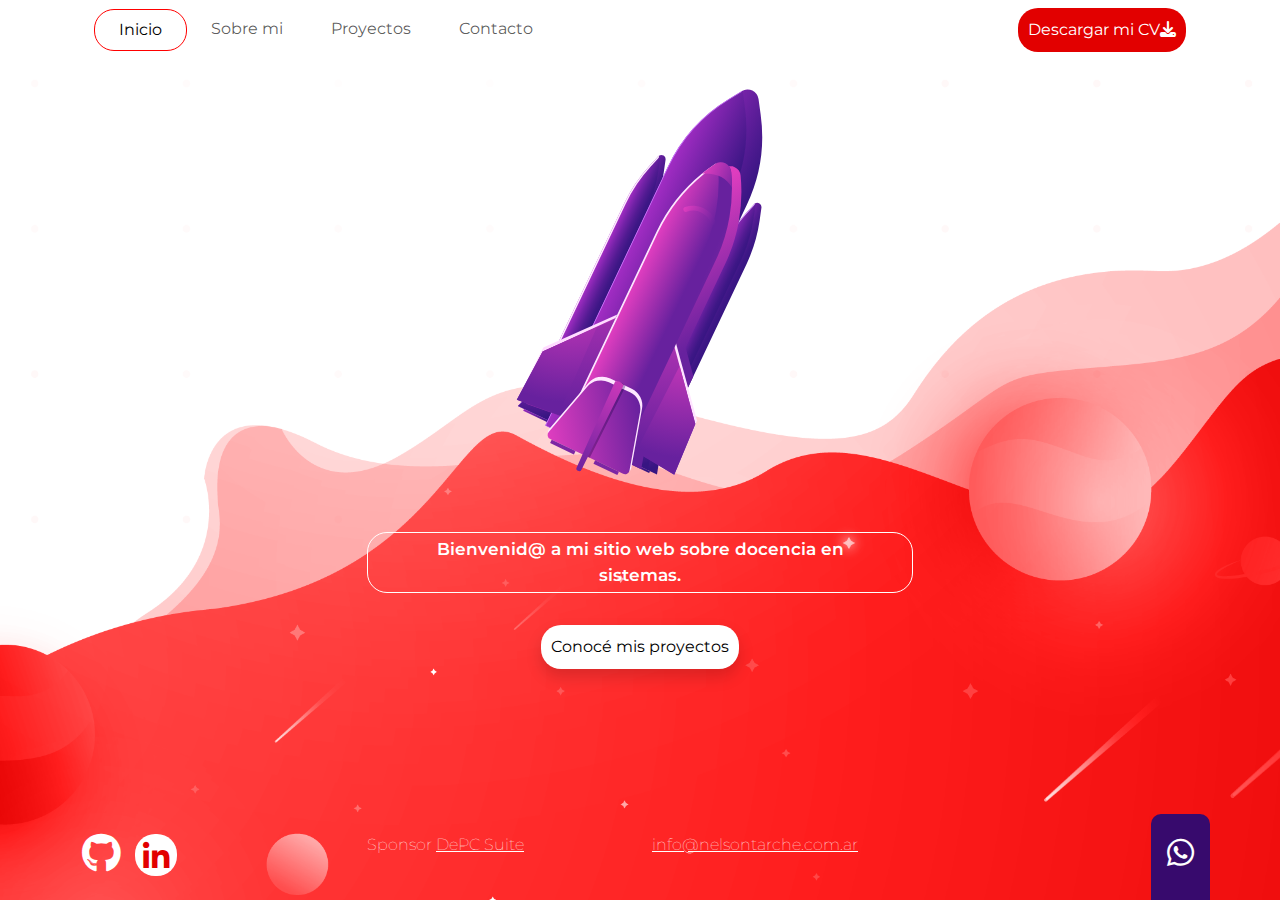
<file: index.html>
<!DOCTYPE html>
<html lang="es" class="h-100">

<head>
    <meta charset="UTF-8">
    <meta http-equiv="X-UA-Compatible" content="IE=edge">
    <meta name="viewport" content="width=device-width, initial-scale=1.0">
    <title>Inicio</title>
    <link rel="stylesheet" href="css/fontawesome/css/all.min.css">
    <link rel="stylesheet" href="css/fontawesome/css/fontawesome.min.css">
    <link rel="stylesheet" href="css/bootstrap/css/bootstrap.min.css">
    <script src="css/bootstrap/js/bootstrap.bundle.min.js"></script>
    <link rel="stylesheet" href="css/estilos.css">
</head>

<body id="inicio" class="d-flex flex-column h-100">
    <header class="container">
        <nav class="navbar navbar-expand-md mb-4">
            <div class="container-fluid">
                <button class="navbar-toggler" type="button" data-bs-toggle="collapse" data-bs-target="#navbarCollapse"
                    aria-controls="navbarCollapse" aria-expanded="false" aria-label="Toggle navigation">
                    <span class="navbar-toggler-icon"></span>
                </button>
                <div class="collapse navbar-collapse" id="navbarCollapse">
                    <ul class="navbar-nav me-auto mb-2 mb-md-0">
                        <li class="nav-item">
                            <a class="nav-link active px-4" href="index.html">Inicio</a>
                        </li>
                        <li class="nav-item">
                            <a class="nav-link px-4" href="sobre-mi.html">Sobre mi</a>
                        </li>
                        <li class="nav-item">
                            <a class="nav-link px-4" href="proyectos.html">Proyectos</a>
                        </li>
                        <li class="nav-item">
                            <a class="nav-link px-4" href="contacto.html">Contacto</a>
                        </li>
                    </ul>
                    <ul class="navbar-nav">
                        <li class="float-sm-end">
                            <a class="btn btn-rojo" href="contacto.html">Descargar mi CV<i class="fa-solid fa-download"></i></a>
                        </li>
                    </ul>
                </div>
            </div>
        </nav>
    </header>
    <main class="container">

        <div class="row">
            <div class="col-12 cohete mx-auto text-center">
                <a href="proyectos.html"><img src="images/cohete.svg" alt="COHETE"></a>
            </div>
            <div class="col-12 col-sm-6 offset-sm-3 text-center mt-4">
                <div class="my-4">
                    <p class="px-5 py-1">Bienvenid@ a mi sitio web sobre docencia en sistemas.</p>
                </div>
            </div>
            <div class="col-12 text-center pt-2 pb-4">
                <a href="proyectos.html" class="btn shadow btn-inicio">Conocé mis proyectos</a>
            </div>
        </div>

    </main>

    <footer class="container mt-auto py-4">
        <div class="btn-whatsapp pt-3 pb-4 px-3">
            <i class="fa-brands fa-whatsapp"></i>
        </div>
        <div class="row">
            <div class="col-sm-3 col-12">
                <a href="" target="_blank" title="Github"><i class="fab fa-github"></i></a>
                <a href="" target="_blank" title="Linkedin"><i class="fab fa-linkedin-in"></i></a>
            </div>
            <div class="col-sm-3 col-12 texto-footer">
                Sponsor <a href="https://depcsuite.com">DePC Suite</a>

            </div>
            <div class="col-sm-3 col-12 texto-footer">
                <a href="mailto:info@nelsontarche.com.ar">info@nelsontarche.com.ar</a>
            </div>

        </div>
    </footer>

</body>

</html>
</file>
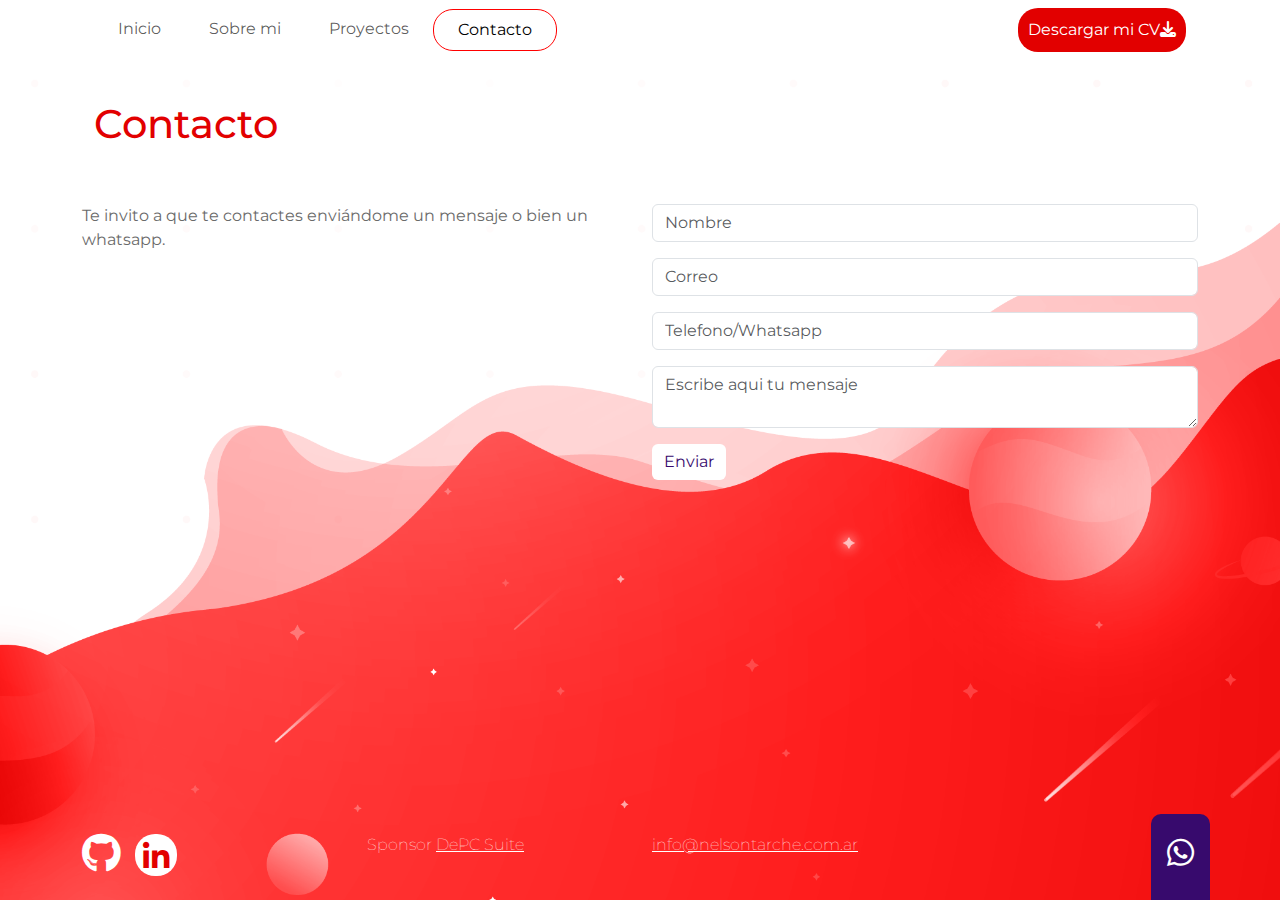
<file: contacto.html>
<!DOCTYPE html>
<html lang="es" class="h-100">

<head>
    <meta charset="UTF-8">
    <meta http-equiv="X-UA-Compatible" content="IE=edge">
    <meta name="viewport" content="width=device-width, initial-scale=1.0">
    <title>Contacto</title>
    <link rel="stylesheet" href="css/fontawesome/css/all.min.css">
    <link rel="stylesheet" href="css/fontawesome/css/fontawesome.min.css">
    <link rel="stylesheet" href="css/bootstrap/css/bootstrap.min.css">
    <script src="css/bootstrap/js/bootstrap.bundle.min.js"></script>
    <link rel="stylesheet" href="css/estilos.css">
</head>

<body id="contacto" class="d-flex flex-column h-100">
    <header class="container">
        <nav class="navbar navbar-expand-md mb-4">
            <div class="container-fluid">
                <button class="navbar-toggler" type="button" data-bs-toggle="collapse" data-bs-target="#navbarCollapse"
                    aria-controls="navbarCollapse" aria-expanded="false" aria-label="Toggle navigation">
                    <span class="navbar-toggler-icon"></span>
                </button>
                <div class="collapse navbar-collapse" id="navbarCollapse">
                    <ul class="navbar-nav me-auto mb-2 mb-md-0">
                        <li class="nav-item">
                            <a class="nav-link px-4" href="index.html">Inicio</a>
                        </li>
                        <li class="nav-item">
                            <a class="nav-link px-4" href="sobre-mi.html">Sobre mi</a>
                        </li>
                        <li class="nav-item">
                            <a class="nav-link px-4" href="proyectos.html">Proyectos</a>
                        </li>
                        <li class="nav-item">
                            <a class="nav-link active px-4" href="contacto.html">Contacto</a>
                        </li>
                    </ul>
                    <ul class="navbar-nav">
                        <li class="float-sm-end">
                            <a class="btn btn-rojo" href="contacto.html">Descargar mi CV<i class="fa-solid fa-download"></i></a>
                        </li>
                    </ul>
                </div>
            </div>
        </nav>
    </header>
    <main class="container">
        <div class="container">
            <div class="row">
                <div class="col-12 pt-3 pb-5">
                    <h1>Contacto</h1>
                </div>
            </div>
        </div>
        <div class="row">
            <div class="col-12 col-sm-6">
                <p>Te invito a que te contactes enviándome un mensaje o bien un whatsapp.</p>
            </div>
            <div class="col-12 col-sm-6">
                <form action="" method="post">
                    <div class="pb-3">
                        <input type="text" name="txtNombre" id="txtNombre" placeholder="Nombre" class="form-control">
                    </div>
                    <div class="pb-3">
                        <input type="email" name="txtCorreo" id="txtCorreo" placeholder="Correo" class="form-control">
                    </div>
                    <div class="pb-3">
                        <input type="tel" name="txtTelefono" id="txtTelefono" placeholder="Telefono/Whatsapp"
                            class="form-control">
                    </div>
                    <div class="pb-3">
                        <textarea name="txtMensaje" id="txtMensaje" placeholder="Escribe aqui tu mensaje"
                            class="form-control"></textarea>
                    </div>
                    <div>
                        <button type="submit" id="btnEnviar" name="btnEnviar" class="btn">Enviar</button>
                    </div>

                </form>

            </div>
        </div>
    </main>
    <footer class="container mt-auto py-4">
        <div class="btn-whatsapp pt-3 pb-4 px-3">
            <i class="fa-brands fa-whatsapp"></i>
        </div>
        <div class="row">
            <div class="col-sm-3 col-12">
                <a href="" target="_blank" title="Github"><i class="fab fa-github"></i></a>
                <a href="" target="_blank" title="Linkedin"><i class="fab fa-linkedin-in"></i></a>
            </div>
            <div class="col-sm-3 col-12 texto-footer">
                Sponsor <a href="https://depcsuite.com">DePC Suite</a>

            </div>
            <div class="col-sm-3 col-12 texto-footer">
                <a href="mailto:info@nelsontarche.com.ar">info@nelsontarche.com.ar</a>
            </div>

        </div>
    </footer>

</body>

</html>
</file>
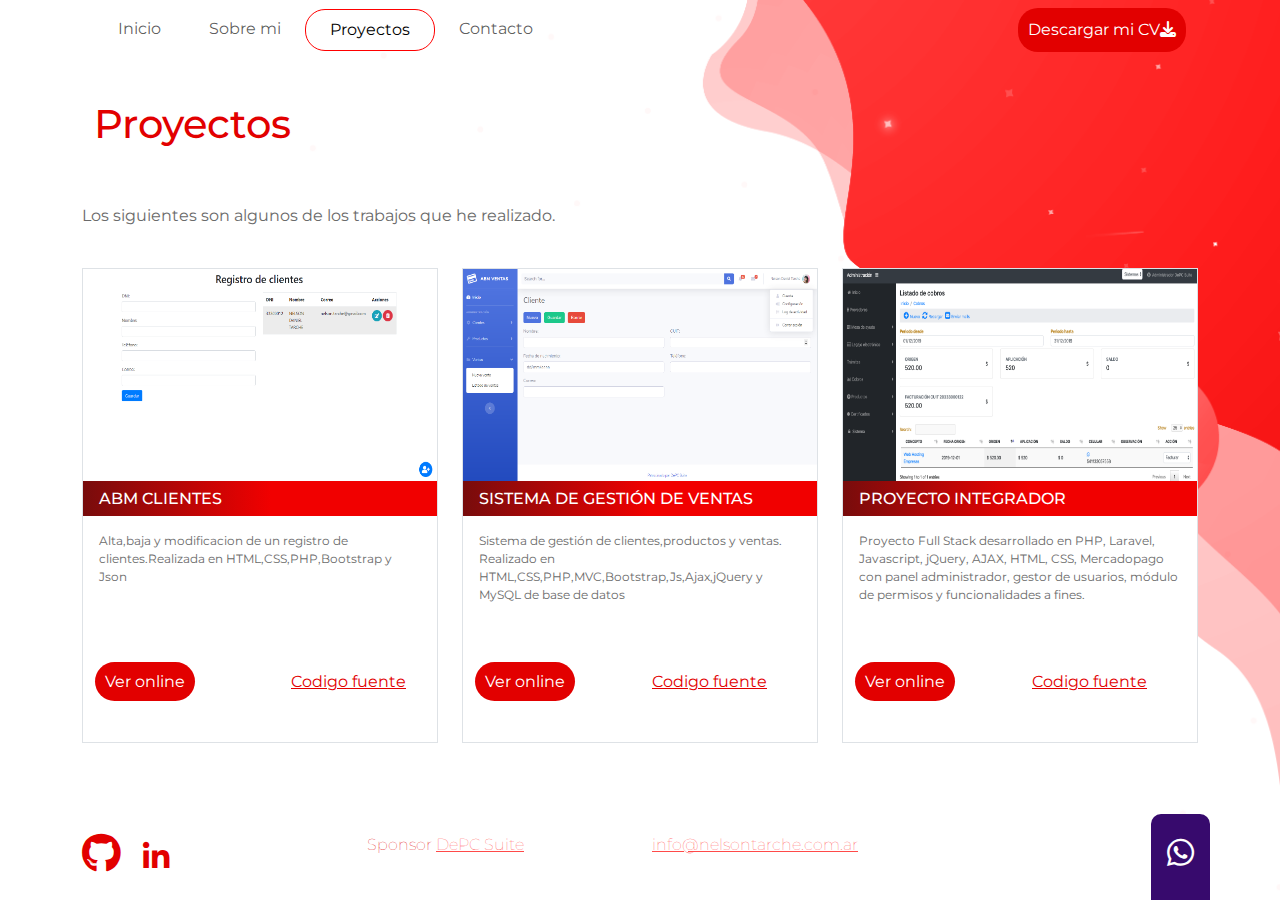
<file: proyectos.html>
<!DOCTYPE html>
<html lang="es" class="h-100">

<head>
    <meta charset="UTF-8">
    <meta http-equiv="X-UA-Compatible" content="IE=edge">
    <meta name="viewport" content="width=device-width, initial-scale=1.0">
    <title>Proyectos</title>
    <link rel="stylesheet" href="css/fontawesome/css/all.min.css">
    <link rel="stylesheet" href="css/fontawesome/css/fontawesome.min.css">
    <link rel="stylesheet" href="css/bootstrap/css/bootstrap.min.css">
    <script src="css/bootstrap/js/bootstrap.bundle.min.js"></script>
    <link rel="stylesheet" href="css/estilos.css">
</head>

<body id="proyectos" class="d-flex flex-column h-100">
    <header class="container">
        <nav class="navbar navbar-expand-md mb-4">
            <div class="container-fluid">
                <button class="navbar-toggler" type="button" data-bs-toggle="collapse" data-bs-target="#navbarCollapse"
                    aria-controls="navbarCollapse" aria-expanded="false" aria-label="Toggle navigation">
                    <span class="navbar-toggler-icon"></span>
                </button>
                <div class="collapse navbar-collapse" id="navbarCollapse">
                    <ul class="navbar-nav me-auto mb-2 mb-md-0">
                        <li class="nav-item">
                            <a class="nav-link px-4" href="index.html">Inicio</a>
                        </li>
                        <li class="nav-item ml-2">
                            <a class="nav-link px-4" href="sobre-mi.html">Sobre mi</a>
                        </li>
                        <li class="nav-item ml-2">
                            <a class="nav-link active px-4" href="proyectos.html">Proyectos</a>
                        </li>
                        <li class="nav-item ml-2">
                            <a class="nav-link px-4" href="contacto.html">Contacto</a>
                        </li>
                    </ul>
                    <ul class="navbar-nav">
                        <li class="float-sm-end">
                            <a class="btn btn-rojo" href="contacto.html">Descargar mi CV<i class="fa-solid fa-download"></i></a>
                        </li>
                    </ul>
                </div>

            </div>
        </nav>
    </header>
    <main class="container">
        <div class="container">
            <div class="row">
                <div class="col-12 pt-3 pb-5">
                    <h1>Proyectos</h1>
                </div>
            </div>
        </div>
        <div class="row">
            <div class="col-12 col-sm-6">
                <p>Los siguientes son algunos de los trabajos que he realizado.</p>
            </div>
        </div>
        <div class="row">
            <div class="col-12 col-sm-4 p-4">
                <div class="row border proyecto pb-5">
                    <div class="col-12 p-0">
                        <img src="images/abmclientes.png" alt="ABM CLIENTES" class="img-fluid">
                        <h2>ABM CLIENTES</h2>
                        <p class="py-2 px-3">Alta,baja y modificacion de un registro de clientes.Realizada en
                            HTML,CSS,PHP,Bootstrap y
                            Json</p>
                    </div>
                    <div class="col-6">
                        <a href="#" class="btn-rojo">Ver online</a>
                    </div>
                    <div class="col-6 text-center">
                        <a href="#" class="link-rojo">Codigo fuente</a>
                    </div>
                </div>
            </div>


            <div class="col-12 col-sm-4 p-4">
                <div class="row border proyecto pb-5">
                    <div class="col-12 p-0">
                        <img src="images/abmventas.png" alt="ABM VENTAS" class="img-fluid">
                        <h2>SISTEMA DE GESTIÓN DE VENTAS</h2>
                        <p class="py-2 px-3">Sistema de gestión de clientes,productos y ventas. Realizado en
                            HTML,CSS,PHP,MVC,Bootstrap,Js,Ajax,jQuery y MySQL de base de datos</p>
                    </div>
                    <div class="col-6">
                        <a href="#" class="btn-rojo">Ver online</a>
                    </div>
                    <div class="col-6">
                        <a href="#" class="link-rojo text.center">Codigo fuente</a>
                    </div>
                </div>
            </div>
            <div class="col-12 col-sm-4 p-4">
                <div class="row border proyecto pb-5">
                    <div class="col-12 p-0">
                        <img src="images/proyecto-integrador.png" alt="PROYECTO INTEGRADOR" class="img-fluid">
                        <h2>PROYECTO INTEGRADOR</h2>
                        <p class="py-2 px-3">Proyecto Full Stack desarrollado en PHP, Laravel, Javascript, jQuery, AJAX,
                            HTML, CSS,
                            Mercadopago con panel
                            administrador, gestor de usuarios, módulo de permisos y funcionalidades a fines.
                        </p>
                    </div>
                    <div class="col-6">
                        <a href="#" class="btn-rojo">Ver online</a>
                    </div>
                    <div class="col-6">
                        <a href="#" class="link-rojo text-center">Codigo fuente</a>
                    </div>
                </div>
            </div>

        </div>

    </main>
    <footer class="container mt-auto py-4">
        <div class="btn-whatsapp pt-3 pb-4 px-3">
            <i class="fa-brands fa-whatsapp"></i>
        </div>
        <div class="row">
            <div class="col-sm-3 col-12">
                <a href="" target="_blank" title="Github"><i class="fab fa-github"></i></a>
                <a href="" target="_blank" title="Linkedin"><i class="fab fa-linkedin-in"></i></a>
            </div>
            <div class="col-sm-3 col-12 texto-footer">
                Sponsor <a href="https://depcsuite.com">DePC Suite</a>

            </div>
            <div class="col-sm-3 col-12 texto-footer">
                <a href="mailto:info@nelsontarche.com.ar">info@nelsontarche.com.ar</a>
            </div>

        </div>
    </footer>

</body>

</html>
</file>
<file: css/estilos.css>
@import url('https://fonts.googleapis.com/css2?family=Montserrat:ital,wght@0,100;0,200;0,300;0,400;0,500;1,100;1,200;1,300;1,400;1,500&display=swap');

body{
    font-family: 'Montserrat', sans-serif;
}
nav .active{
    border: 1px red solid;
    border-radius: 20px;
}
#contacto, #inicio{
    background-image: url(../images/fondo-contacto.png);
    background-size: cover;
    background-position: bottom;
}
#proyectos{
    background-image: url(../images/fondo-proyectos.png);
    background-size: cover;
    background-position: bottom;
}
h1{
    color: #E20000;
}
p{
    color: #6a6a6a;
}
#descripcion img{
    border-radius: 50%;
}

.btn{
    color: #370a6d;
    background-color: white;
    border: 0px;
}
.btn:hover{
    color: white;
    background-color:#370a6d;
}
.btn-rojo{
    color: white;
    background-color: #E20000;
    border: 0px;
    padding: 10px;
    text-decoration: none;
    border-radius: 20px;
    text-align: center;
}
.btn-rojo:hover{
    color: white;    
    background-color:#370a6d;
}

.link-rojo{
    text-decoration: underline;
    color: #E20000;
}
#contacto footer, #inicio footer{
    color: white;
    font-weight: 100;
}
#contacto footer a, #inicio footer a{
    color: white;
    font-weight: 100;
}   
#contacto footer .fa-github, #inicio footer .fa-github{
    font-size: 40px;
    color: white;
}

#contacto footer .fa-linkedin-in, #inicio footer .fa-linkedin-in{
    color: #E20000;
    background-color: white;
    font-size: 30px;
    border-radius: 20px;
    padding: 8px 8px 4px 8px;
    margin-left: 10px;

}
#proyectos footer, #sobre-mi footer{
    color: #E20000;
    font-weight: 100;
}
#proyectos footer a, #sobre-mi footer a{
    color: #ff4a49;
    font-weight: 100;
}   
#proyectos footer .fa-github, #sobre-mi footer .fa-github{
    font-size: 40px;
    color: #e20000;
}

#proyectos footer .fa-linkedin-in, #sobre-mi footer .fa-linkedin-in{
    color: #E20000;
    background-color: white;
    font-size: 30px;
    border-radius: 20px;
    padding: 8px 8px 4px 8px;
    margin-left: 10px;
}
.btn-whatsapp{
    font-size: 31px;
    position: fixed;
    right: 70px;
    bottom: 0px;
    background-color: #370a6d;
    color: white;
    border-top-right-radius: 10px;
    border-top-left-radius: 10px;
}
.proyecto{
    background-color: white;
}
.proyecto h2{
    font-size: 16px;
    text-transform: uppercase;
    color: white;
    background: rgb(120,12,12);
    background: linear-gradient(90deg, rgba(120,12,12,1) 0%, rgba(241,0,0,1) 53%);
    padding: 8px 16px 8px 16px;
    
}
.proyecto img{
    height:212px;

}
.proyecto p{
    font-size: 12px;
    height:130px;

}


#inicio p{
    color: white;
    font-size: 17px;
    border: 1px white solid;
    border-radius: 20px;
    font-weight: 600;
}
#inicio img{
    height: 400px;
}
#inicio img:hover{
    height: 410px;
}
.btn-inicio{
    color: black;
    background-color: white;
    border: 0px;
    padding: 10px;
    text-decoration: none;
    border-radius: 20px;
}
.btn-inicio:hover{
    color: white;    
    background-color:#370a6d;
}

#stack-tecnologico{
    background: rgb(120,12,12);
    background: linear-gradient(90deg, rgba(120,12,12,1) 0%, rgba(241,0,0,1) 53%);
}
#stack-tecnologico h2{
    font-size: 24px;
    color: white;
    font-weight: 400;
}
#stack-tecnologico .tecnologia{
    background-color: white;
    border-radius: 15px;
    text-align: center;
    height: 182px;
    
}
#stack-tecnologico .tecnologia i{
    font-size: 60px;
}
#stack-tecnologico .tecnologia h3{
    font-size: 14px;
    color: #282828;
}

#experiencia h2, #formacion h2, #cursos h2{
    font-size: 24px;
    color: #370a6d;
    font-weight: 400;
}
#experiencia h3, #formacion h3, #cursos h3{
    color: #6A6A6A;
    font-size: 18px;
    font-weight: 600;
}
#experiencia h4, #formacion h4, #cursos h4{
    color: #370A6D;
    font-size: 17px;
}
#experiencia h5, #formacion h5, #cursos h5{
    color: #6A6A6A;
    font-size: 14px;
}
#experiencia p, #formacion p, #cursos p{
    color: #6a6a6a;
    font-size: 16px;
}
#idiomas{
    background-color: #eee;

}
.carta-idioma, .carta-hobbies{
    background-color: white;
    border-radius: 15px;
}
#idiomas .carta{
    background-color: #370A6D;
    border-radius: 15px;
    height: 182px;
    padding: 40px 0;
}


#idiomas i{
    font-size: 80px;
    color: white;
}
#idiomas h4{
    font-size: 16px;
}
#idiomas p{
    font-size: 14px;
}

.gris{
    -webkit-filter: grayscale(100%);
    /* Safari 6.0 - 9.0 */
    filter: grayscale(100%);
}
.gris:hover{
    -webkit-filter: grayscale(100%);
    /* Safari 6.0 - 9.0 */
    filter: grayscale(0%);
}

@media (max-width: 750px){
    
    #proyectos{
        background-repeat: no-repeat;
    }
    

}
</file>
